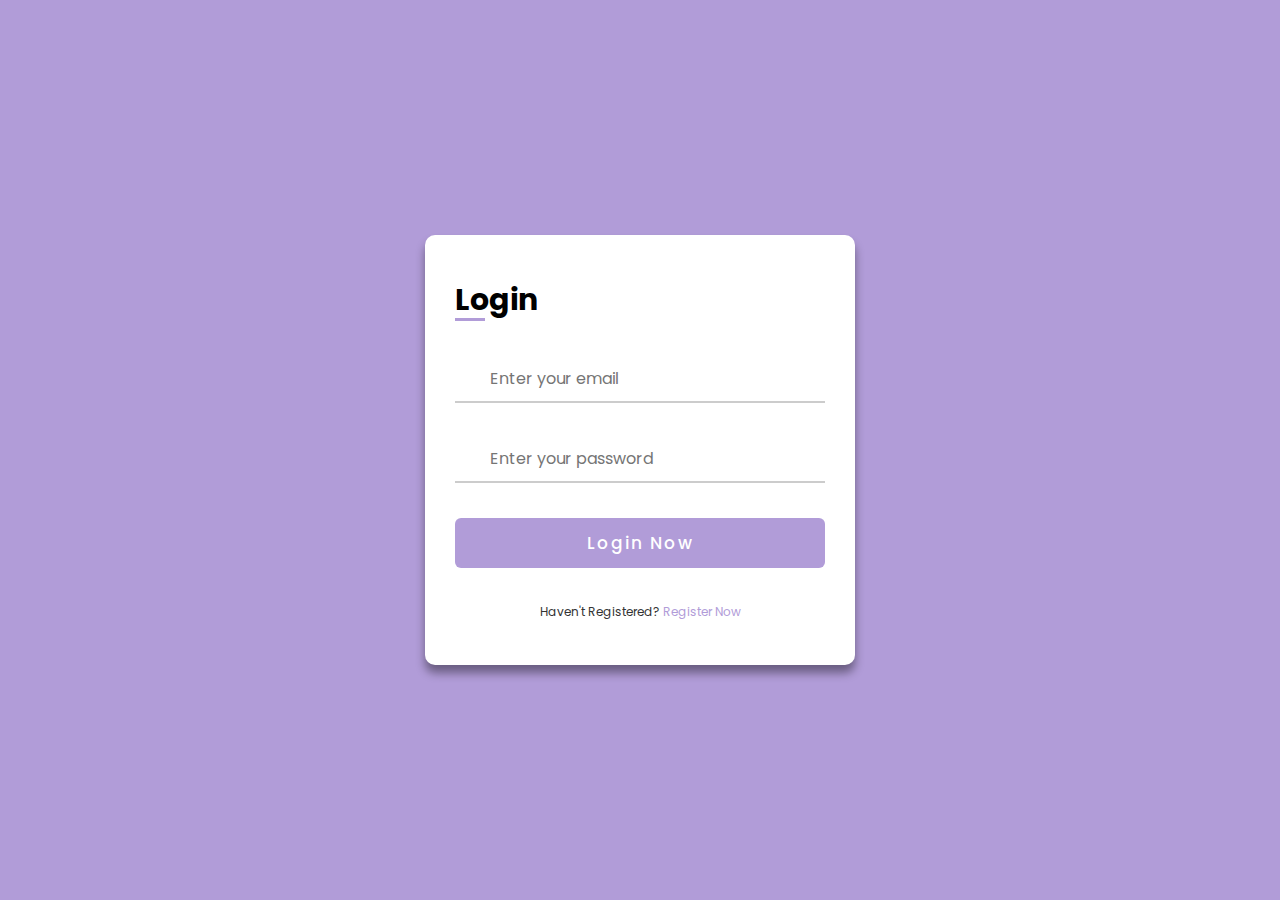
<file: index.html>
<!DOCTYPE html>
<html lang="en">
<head>
 <meta charset="UTF-8">
 <meta http-equiv="X-UA-Compatible" content="IE=edge">
 <meta name="viewport" content="width=device-width, initial-scale=1.0">
 <link rel="stylesheet" href="https://unicons.iconscout.com/release/v4.0.0/css/line.css">
 <link rel="stylesheet" href="style.css">
 <title>Reg/Login Page</title>
</head>
<body>
 <div class="container"> 
    <div class="forms">
      <div class="form-login log" id="form">
       <span class="title">Login</span>
      <form action="#" class="login-form" name="form" onsubmit="checkFunction()">   
        <div class="input-field">
         <input type="email" placeholder="Enter your email" id="email-name"  name="email" onblur="check()" required>
           <i class="uil uil-envelope key"></i>
        </div>
        <div id="check_error"></div>
        <!-- #GodisLove1 <div id="email_error">Please fill up your Email</div> -->

        <div class="input-field">
         <input type="password" name="password" class="password" placeholder="Enter your password" id="_password" onblur="check()" required>
           <i class="uil uil-lock key"></i>
           <i class="uil uil-eye-slash showHide"></i>
        </div>
        <div id="pw_check"></div>
        
        <div class="input-field button">
         <input type="submit" id="_click" value="Login Now"  >
      
        </div>
      </form>
      <div class="login-signup">
       <span class="text">Haven't Registered?
       <a href="#" class="text signup-link">Register Now</a>
       </span>
      </div>
       </div>


       <!-- Registration Form -->
    
      <div class="form-login signup">
       <span class="title">Registration</span>
      <form action="#">
        <div class="input-field">
         <input type="text" onblur="validateit(this)" placeholder="Enter your name" id="name" required>
           <i class="uil uil-user"></i>
        </div>
        <div id="name_error"></div>
        
        <div class="input-field">
         <input type="email" onblur="validateit(this)" name="email" placeholder="Enter your email" id="regemail" required>
           <i class="uil uil-envelope key"></i>
        </div>
        <div id="regemail_error"></div>
        <div class="input-field">
         <input type="password" onblur="validateit(this)" class="password" id="regpassword" placeholder="Create your password" required>
           <i class="uil uil-lock key"></i>
        </div>
        <div id="regpassword_error"></div>
        <div class="input-field">
            <input type="password" onblur="validateit(this)" id="conpassword" class="password" placeholder="Confirm your password" required>
           <i class="uil uil-lock key"></i>
           <i class="uil uil-eye-slash showHide"></i>
        </div>
        <div id="conpassword_error"></div>
        <div class="input-field button">
         <input type="submit" onclick="Register()" value="Register Now">
        </div>
      </form>
      <div class="login-signup">
       <span class="text">Haven't Registered?
       <a href="#" class="text login-link">Signup</a>
       </span>
      </div>
       </div>
      </div>
 </div>

 <script src="script.js"></script>
</body>
</html>
</file>
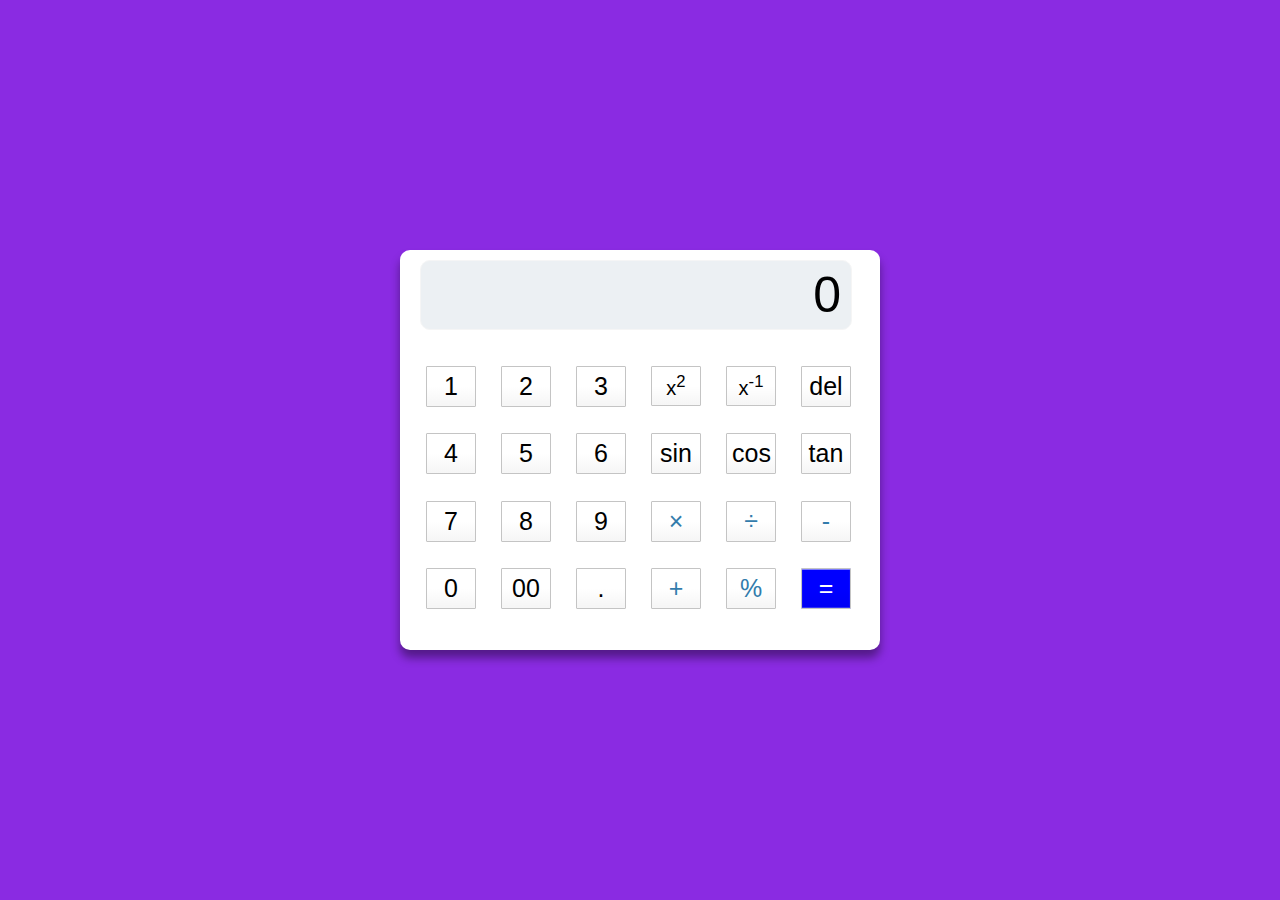
<file: Calculator - 2/index.html>
<!DOCTYPE html>
<html lang="en">
<head>
 <meta charset="UTF-8">
 <meta http-equiv="X-UA-Compatible" content="IE=edge">
 <meta name="viewport" content="width=device-width, initial-scale=1.0">
 <title>Document</title>
 <link rel="stylesheet" href="style.css">
</head>
<body>
 <div class="container">
  <input  class="top-container" id="results" placeholder="0" disabled></input>
  <div class="keys-container">
   <table class="first-table">
    <tr>
   <td><button type="button" value="1">1</button></td>
   <td><button type="button" value="2">2</button></td>
   <td><button type="button" value="3">3</button></td>
   <td><button type="button" value="pow2" style="font-size: 20px;">x<sup>2</sup></button></td>
   <td><button type="button" value="pow1" style="font-size: 20px;">x<sup></sup><sup>-1</sup></button></td>
   <td><button type="button" value="del" >del</button></td>
  </tr>
  <tr>
   <td><button type="button" value="4">4</button></td>
   <td><button type="button" value="5">5</button></td>
   <td><button type="button" value="6">6</button></td>
   <td><button type="button" value="sin">sin</button></td>
   <td><button type="button" value="cos">cos</button></td>
   <td><button type="button" value="tan">tan</button></td>
  </tr>
  <tr>
   <td><button type="button" value="7">7</button></td>
   <td><button type="button" value="8">8</button></td>
   <td><button type="button" value="9">9</button></td>
   <td><button type="button" class="operator" value="*">&times;</button></td>
   <td><button type="button" class="operator" value="/">&divide;</button></td>
   <td><button type="button" class="operator" value="-">-</button></td>
  </tr>
  <tr>
   <td><button type="button" value="0">0</button></td>
   <td><button type="button" value="00">00</button></td>
   <td><button type="button" class="decimal" value=".">.</button></td>
   <td><button type="button" class="operator" value="+">+</button></td>
   <td><button type="button" class="operator" value="percent">%</button></td>
   <td><button id="button" type="button" class="equal-sign operator" value="=">=</button></td>
  </tr>
   </table>
  </div>
 </div>
 <script src="calculator.js"></script>
</body>
</html>
</file>
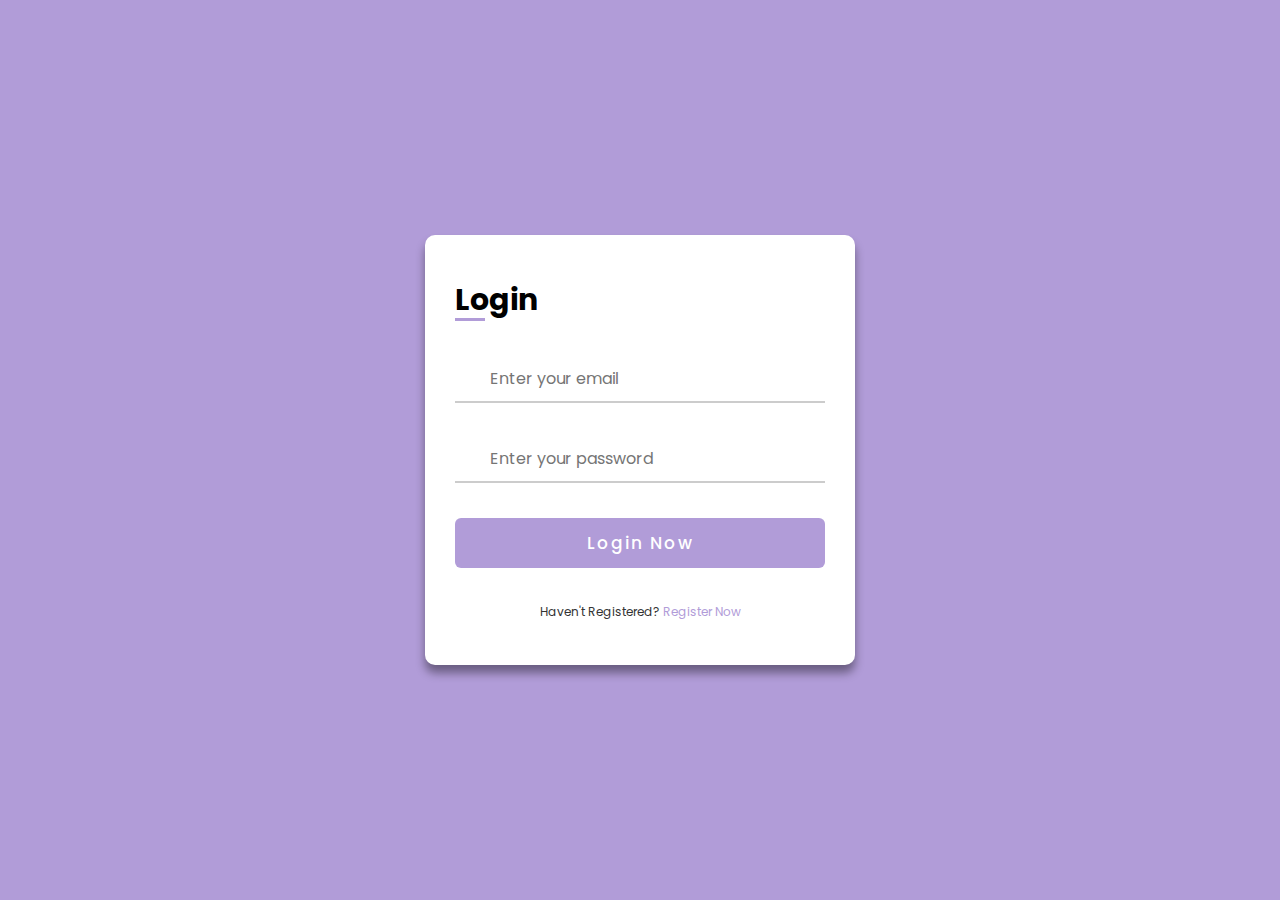
<file: Reg page/index.html>
<!DOCTYPE html>
<html lang="en">
<head>
 <meta charset="UTF-8">
 <meta http-equiv="X-UA-Compatible" content="IE=edge">
 <meta name="viewport" content="width=device-width, initial-scale=1.0">
 <link rel="stylesheet" href="https://unicons.iconscout.com/release/v4.0.0/css/line.css">
 <link rel="stylesheet" href="style.css">
 <title>Reg/Login Page</title>
</head>
<body>
 <div class="container"> 
    <div class="forms">
      <div class="form-login log" id="form">
       <span class="title">Login</span>
      <form action="#" class="login-form" name="form" onsubmit="checkFunction()">   
        <div class="input-field">
         <input type="email" placeholder="Enter your email" id="email-name"  name="email" onblur="check()" required>
           <i class="uil uil-envelope key"></i>
        </div>
        <div id="check_error"></div>
        <!-- #GodisLove1 <div id="email_error">Please fill up your Email</div> -->

        <div class="input-field">
         <input type="password" name="password" class="password" placeholder="Enter your password" id="_password" onblur="check()" required>
           <i class="uil uil-lock key"></i>
           <i class="uil uil-eye-slash showHide"></i>
        </div>
        <div id="pw_check"></div>
        
        <div class="input-field button">
         <input type="submit" id="_click" value="Login Now"  >
      
        </div>
      </form>
      <div class="login-signup">
       <span class="text">Haven't Registered?
       <a href="#" class="text signup-link">Register Now</a>
       </span>
      </div>
       </div>


       <!-- Registration Form -->
    
      <div class="form-login signup">
       <span class="title">Registration</span>
      <form action="#">
        <div class="input-field">
         <input type="text" onblur="validateit(this)" placeholder="Enter your name" id="name" required>
           <i class="uil uil-user"></i>
        </div>
        <div id="name_error"></div>
        
        <div class="input-field">
         <input type="email" onblur="validateit(this)" name="email" placeholder="Enter your email" id="regemail" required>
           <i class="uil uil-envelope key"></i>
        </div>
        <div id="regemail_error"></div>
        <div class="input-field">
         <input type="password" onblur="validateit(this)" class="password" id="regpassword" placeholder="Create your password" required>
           <i class="uil uil-lock key"></i>
        </div>
        <div id="regpassword_error"></div>
        <div class="input-field">
            <input type="password" onblur="validateit(this)" id="conpassword" class="password" placeholder="Confirm your password" required>
           <i class="uil uil-lock key"></i>
           <i class="uil uil-eye-slash showHide"></i>
        </div>
        <div id="conpassword_error"></div>
        <div class="input-field button">
         <input type="submit" onclick="Register()" value="Register Now">
        </div>
      </form>
      <div class="login-signup">
       <span class="text">Haven't Registered?
       <a href="#" class="text login-link">Signup</a>
       </span>
      </div>
       </div>
      </div>
 </div>

 <script src="script.js"></script>
</body>
</html>
</file>
<file: style.css>
@import url('https://fonts.googleapis.com/css2?family=Poppins:ital,wght@0,300;0,400;0,500;0,700;1,400;1,800&display=swap');

*{
 margin: 0;
 padding: 0;
 box-sizing: border-box;
 font-family: 'Poppins', sans-serif;
}

body{
 height: 100vh;
 display: flex;
 align-items: center;
 justify-content: center;
 background-color: #B19CD8;
}
.container{
 position: relative;
 max-width: 430px;
 width: 100%;
 background: white;
 box-shadow: 0 8px 10px rgba(0, 0, 0, 0.4);
 border-radius: 10px;
 overflow: hidden;
 /* margin: 30px; */
}
.container .forms{
 display: flex; 
 align-items: center;
 width: 200%;
 height: 430px;
 transition: height 0.2s ease;
}
.container.active .forms{
 height: 600px;
}
.container.active .signup{
 opacity: 1;
 transition: opacity 0.2s ease;
}

.container .form-login{
 padding: 30px;
 /* margin: 30px; */
 width: 50%;
 background-color: white;
 transition: margin-left 0.2s ease;
}
.container.active .log{
 margin-left:-50% ;
 opacity: 0;
 transition: opacity 0.18s ease, opacity 0.15s ease;
}

.container .signup{
 opacity: 0;
 transition: opacity 0.09s ease;
 /* background: red; */
}

.container .form-login .title{
 position: relative;
 font-size: 30px;
 font-weight: 650;
}
.form-login .title::before{
 content: '';
 position: absolute;
 left: 0;
 bottom: 0;
 height: 3px;
 width: 30px;
 background-color: #B19CD8;
}
.form-login .input-field{
 position: relative;
 height: 50px;
 width: 100%;
 margin-top: 30px;
}
.input-field input{
 position: absolute;
 height: 100%;
 width: 100%;
 padding: 0 35px;
 border: none;
 outline: none;
 border-bottom: 2px solid #ccc;
 border-top: 2px solid transparent;
 font-size: 16px;
 transition:all .2s  ease ;
}
.input-field input:is(:focus, :valid){
 border-bottom-color:#B19CD8 ;
}

.input-field i{
 position: absolute;
 top: 50%;
 transform: translateY(-50%);
 color: #999;
 font-size: 23px;
 transition:all .2s  ease ;
}
.input-field input:is(:focus, :valid) ~ i{
 color: #4C1441 ;
}
.input-field i.key{
 left: 0; 
}
.input-field i.showHide{
 right: 0;
 cursor: pointer;
 padding:10px ;
}

.form-login .checkbox-text{
 display:flex;
 justify-content:space-between;
 align-items: center;
 margin-top:20px;
 font-size: 10px;
 font-weight: 450;
}
.checkbox-text .checkbox-content{
 display: flex;
}
.checkbox-content input{
 margin: 0 8px -2px 4p ;
 accent-color: #B19CD8;
}
.form-login .text{
 color: #333;
 font-size: 12px;
}

.form-login a.text{
 color: #B19CD8;
 text-decoration: none;
}
.form-login a:hover{
 text-decoration: none;
 color:  #4C1441;
}

.form-login .button{
 margin-top:35px ;
}
.form-login .button input{
 border: none;
 color: #fff;
 letter-spacing: 2px;
 border-radius: 6px;
 background-color: #B19CD8;
 font-size: 17px;
 font-weight: 500;
 cursor: pointer;
 transition: all 0.3s ease;
}
.button input:hover{
 background-color:   #4C1441;
}

.form-login .login-signup{
 margin-top:30px;
 text-align: center;
}

.login-form #email_error,
.login-form #pass_error{
 margin-top: 5px;
 width: 370px;
 font-size: 18px;
 color: #C62828;
 background:rgba(255,0,0,0.1);
 text-align: center;
 padding: 5px 8px;
 border-radius: 3px;
 border: 1px solid #EF9A9A;
 display: none;
}
#name_error,
#name_error2,
#regemail_error,
#conpassword_error,
#regpassword_error,
#pass_error,
#check_error,
#pw_check{
 margin-top: 5px;
 width: 370px;
 font-size: 18px;
 color: #C62828;
 background:rgba(255,0,0,0.1);
 text-align: center;
 padding: 5px 8px;
 border-radius: 3px;
 border: 1px solid #EF9A9A;
 display: none;
}
</file>
<file: Calculator - 2/style.css>
*{
 margin: 0;
 padding: 0;
 box-sizing: border-box;
 font-family: 'Poppins', sans-serif;
}

body{
 height: 100vh;
 display: flex;
 align-items: center;
 justify-content: center;
 background-color: blueviolet;
}

.container{
 position: relative;
 max-width: 480px;
 width: 120%;
 height: 400px;
 background: white;
 box-shadow: 0 8px 10px rgba(0, 0, 0, 0.4);
 border-radius: 10px;
 cursor: pointer;
}
.top-container{
 background-color:#ecf0f3;
 width: 90%;
 height: 70px;
 margin-top: 10px;
 margin-left: 20px;
 border-radius: 10px;
 border: 1px solid whitesmoke;
}
input{
 font-size: 50px;
 padding: 20px 10px;
 outline:none;
 text-align: end;
 color: black;
}

::placeholder{
 font-size: 50px;
 color:black;
}
.keys-container{
 width: 100%;
 height: 295px;
 border-radius: 10px;
 margin-top: 10px;
 margin-left: 1px;
 display: flex;
 text-align: center;
}
.operator {
  color: #337cac;
}

.first-table{
 border-spacing: 25px;
 /* padding: 10px */
}
.equal-sign {
  background-color: blue;
  /* border-color: #337cac; */
  color: #fff;
  outline: none;
}
.equal-sign:hover {
  background-color: #4e9ed4;
}

button{
 background-color: whitesmoke;
 width:50px;
 padding: 5px;
 border-radius: 1px;
 text-align: center;
 font-size: 25px;
 font-weight: 100;
 border: 1px solid #c4c4c4;
 background-color: transparent;
 background-image: linear-gradient(to bottom,transparent,transparent 50%,rgba(0,0,0,.04));
 box-shadow: inset 0 0 0 1px rgba(255,255,255,.05), inset 0 1px 0 0 rgba(255,255,255,.45), inset 0 -1px 0 0 rgba(255,255,255,.15), 0 1px 0 0 rgba(255,255,255,.15);
}
button:hover {
  background-color: #eaeaea;
}
/* .sec-table{
 border-spacing: 20px;
} */
/* #button{
 background-color: blue;
 border: none;
 font-size: 30px;
 font-weight: 400;
 cursor: pointer;
} */
</file>
<file: Reg page/style.css>
@import url('https://fonts.googleapis.com/css2?family=Poppins:ital,wght@0,300;0,400;0,500;0,700;1,400;1,800&display=swap');

*{
 margin: 0;
 padding: 0;
 box-sizing: border-box;
 font-family: 'Poppins', sans-serif;
}

body{
 height: 100vh;
 display: flex;
 align-items: center;
 justify-content: center;
 background-color: #B19CD8;
}
.container{
 position: relative;
 max-width: 430px;
 width: 100%;
 background: white;
 box-shadow: 0 8px 10px rgba(0, 0, 0, 0.4);
 border-radius: 10px;
 overflow: hidden;
 /* margin: 30px; */
}
.container .forms{
 display: flex; 
 align-items: center;
 width: 200%;
 height: 430px;
 transition: height 0.2s ease;
}
.container.active .forms{
 height: 600px;
}
.container.active .signup{
 opacity: 1;
 transition: opacity 0.2s ease;
}

.container .form-login{
 padding: 30px;
 /* margin: 30px; */
 width: 50%;
 background-color: white;
 transition: margin-left 0.2s ease;
}
.container.active .log{
 margin-left:-50% ;
 opacity: 0;
 transition: opacity 0.18s ease, opacity 0.15s ease;
}

.container .signup{
 opacity: 0;
 transition: opacity 0.09s ease;
 /* background: red; */
}

.container .form-login .title{
 position: relative;
 font-size: 30px;
 font-weight: 650;
}
.form-login .title::before{
 content: '';
 position: absolute;
 left: 0;
 bottom: 0;
 height: 3px;
 width: 30px;
 background-color: #B19CD8;
}
.form-login .input-field{
 position: relative;
 height: 50px;
 width: 100%;
 margin-top: 30px;
}
.input-field input{
 position: absolute;
 height: 100%;
 width: 100%;
 padding: 0 35px;
 border: none;
 outline: none;
 border-bottom: 2px solid #ccc;
 border-top: 2px solid transparent;
 font-size: 16px;
 transition:all .2s  ease ;
}
.input-field input:is(:focus, :valid){
 border-bottom-color:#B19CD8 ;
}

.input-field i{
 position: absolute;
 top: 50%;
 transform: translateY(-50%);
 color: #999;
 font-size: 23px;
 transition:all .2s  ease ;
}
.input-field input:is(:focus, :valid) ~ i{
 color: #4C1441 ;
}
.input-field i.key{
 left: 0; 
}
.input-field i.showHide{
 right: 0;
 cursor: pointer;
 padding:10px ;
}

.form-login .checkbox-text{
 display:flex;
 justify-content:space-between;
 align-items: center;
 margin-top:20px;
 font-size: 10px;
 font-weight: 450;
}
.checkbox-text .checkbox-content{
 display: flex;
}
.checkbox-content input{
 margin: 0 8px -2px 4p ;
 accent-color: #B19CD8;
}
.form-login .text{
 color: #333;
 font-size: 12px;
}

.form-login a.text{
 color: #B19CD8;
 text-decoration: none;
}
.form-login a:hover{
 text-decoration: none;
 color:  #4C1441;
}

.form-login .button{
 margin-top:35px ;
}
.form-login .button input{
 border: none;
 color: #fff;
 letter-spacing: 2px;
 border-radius: 6px;
 background-color: #B19CD8;
 font-size: 17px;
 font-weight: 500;
 cursor: pointer;
 transition: all 0.3s ease;
}
.button input:hover{
 background-color:   #4C1441;
}

.form-login .login-signup{
 margin-top:30px;
 text-align: center;
}

.login-form #email_error,
.login-form #pass_error{
 margin-top: 5px;
 width: 370px;
 font-size: 18px;
 color: #C62828;
 background:rgba(255,0,0,0.1);
 text-align: center;
 padding: 5px 8px;
 border-radius: 3px;
 border: 1px solid #EF9A9A;
 display: none;
}
#name_error,
#name_error2,
#regemail_error,
#conpassword_error,
#regpassword_error,
#pass_error,
#check_error,
#pw_check{
 margin-top: 5px;
 width: 370px;
 font-size: 18px;
 color: #C62828;
 background:rgba(255,0,0,0.1);
 text-align: center;
 padding: 5px 8px;
 border-radius: 3px;
 border: 1px solid #EF9A9A;
 display: none;
}
</file>
